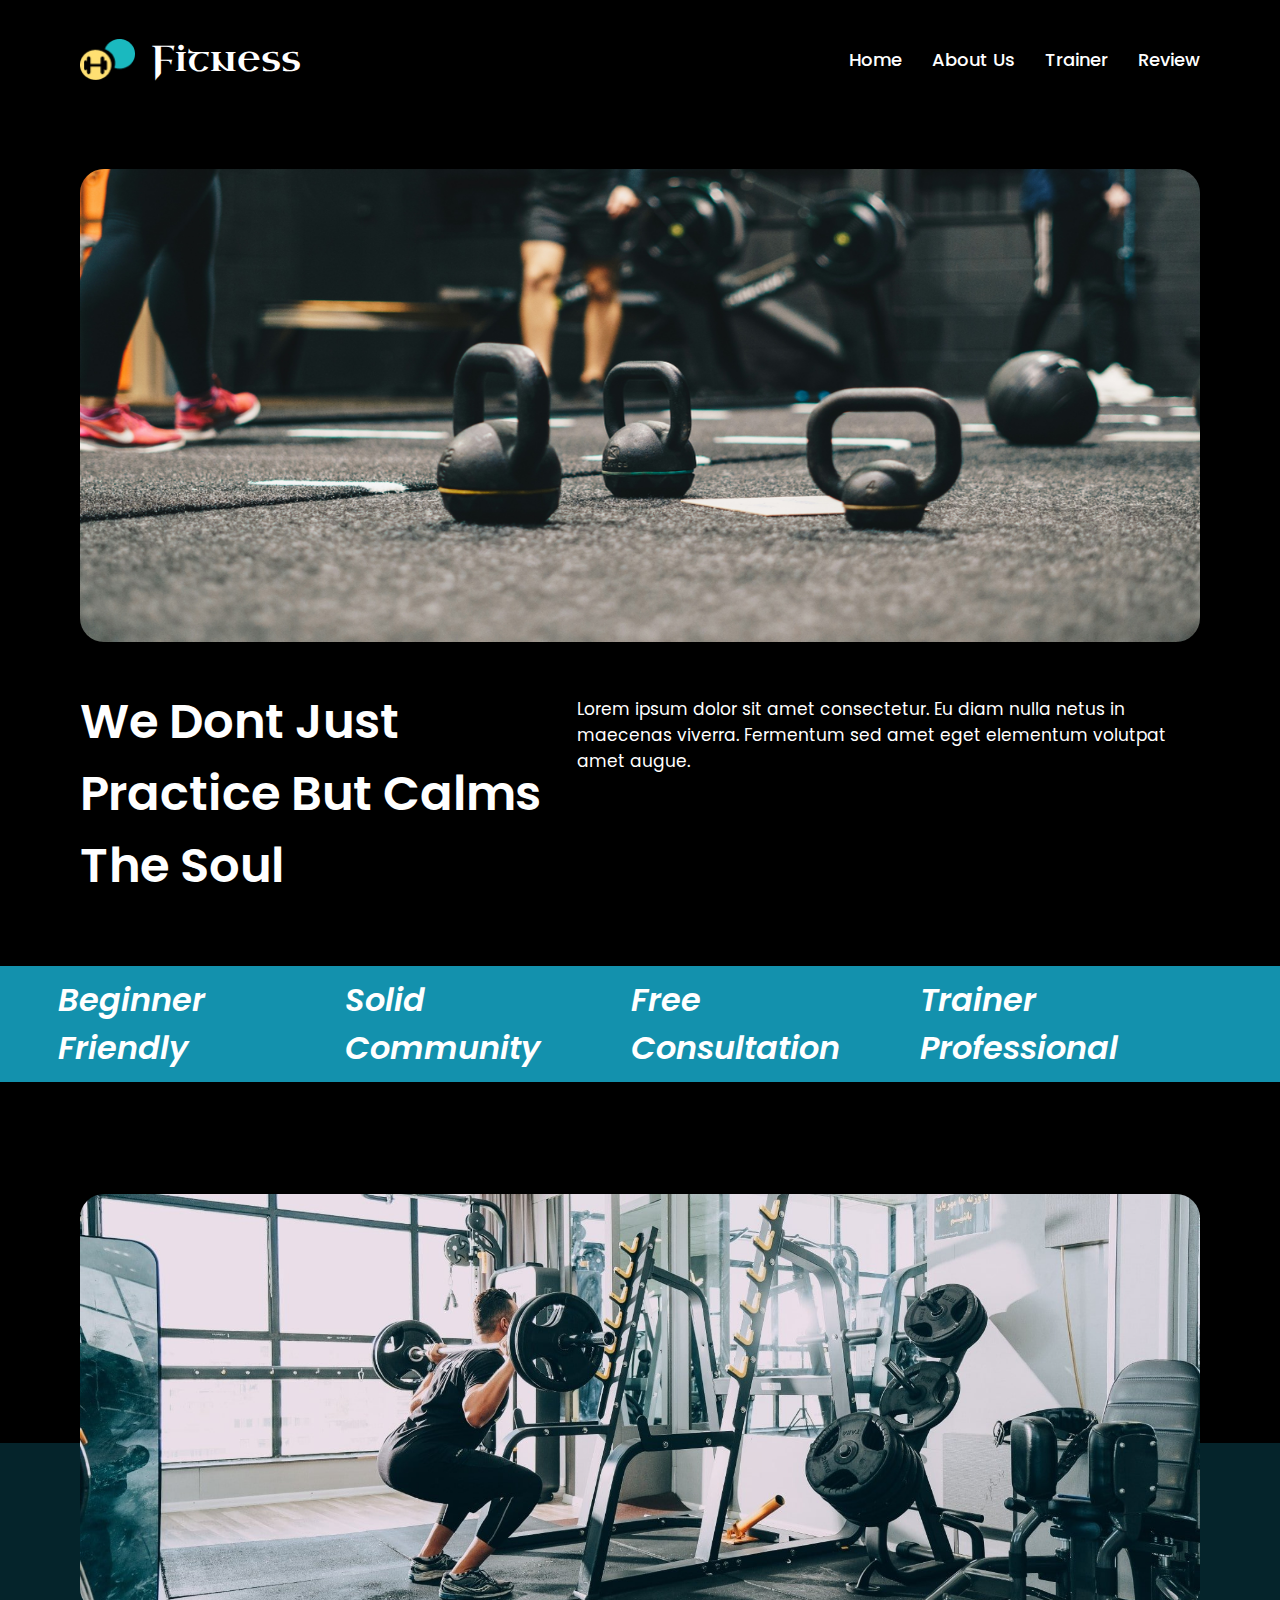
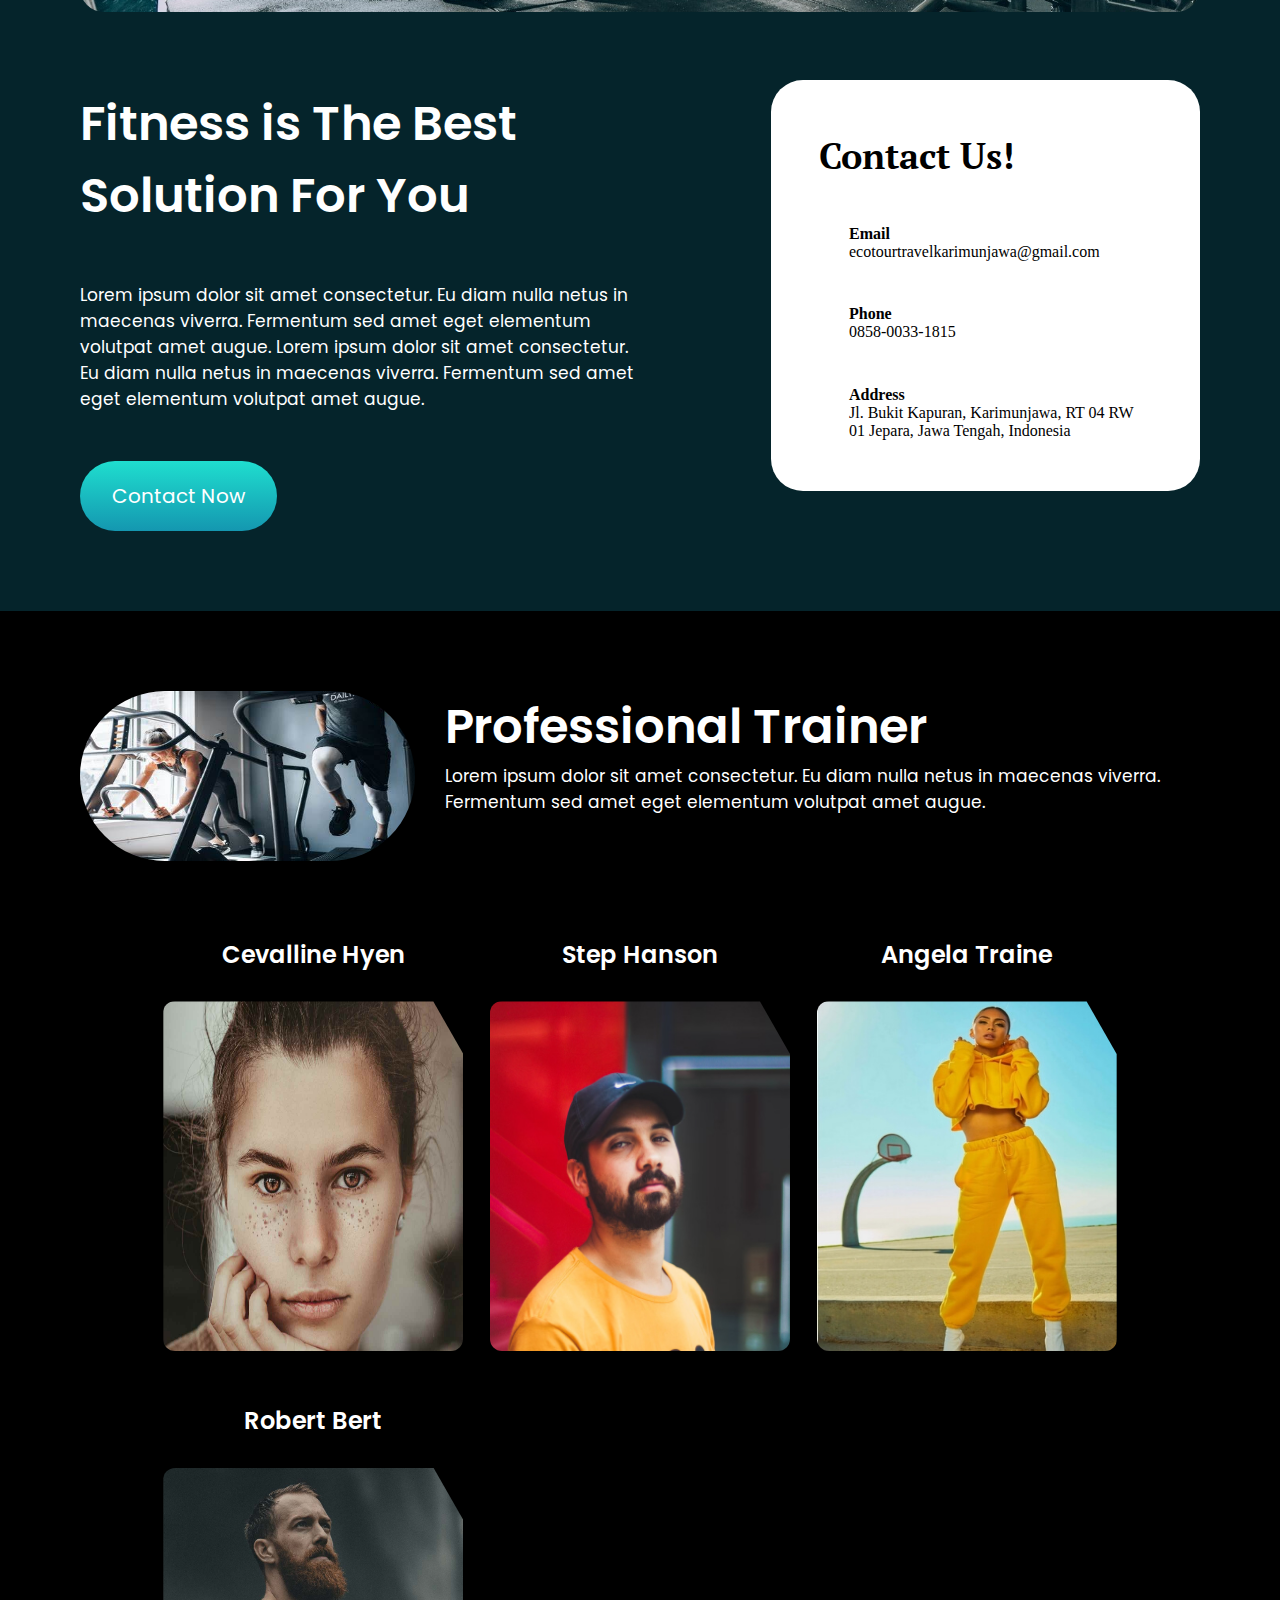
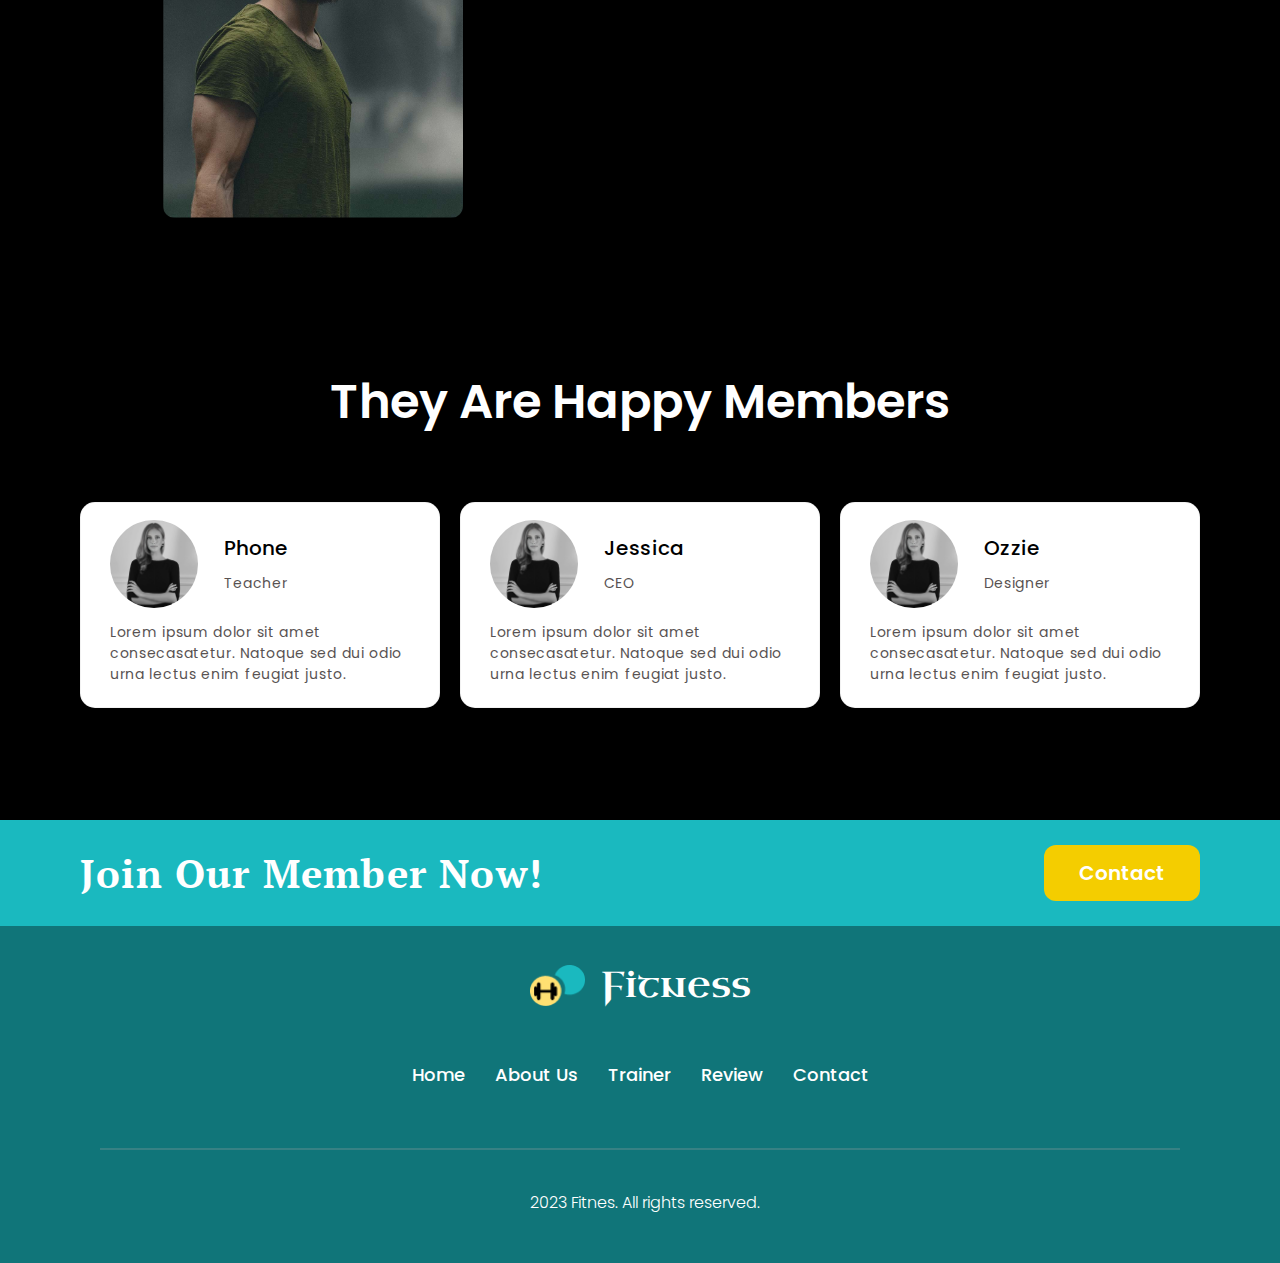
<file: index.html>
<!DOCTYPE html>
<html lang="en">
  <head>
    <meta charset="UTF-8" />
    <meta name="viewport" content="width=device-width, initial-scale=1.0" />
    <link rel="stylesheet" href="/assets/css/style.css" />
    <link
      rel="stylesheet"
      href="https://cdnjs.cloudflare.com/ajax/libs/font-awesome/6.6.0/css/all.min.css"
      integrity="sha512-Kc323vGBEqzTmouAECnVceyQqyqdsSiqLQISBL29aUW4U/M7pSPA/gEUZQqv1cwx4OnYxTxve5UMg5GT6L4JJg=="
      crossorigin="anonymous"
      referrerpolicy="no-referrer"
    />
    <title>Fitness</title>
  </head>
  <body>
    <div id="navbar-container"></div>

    <script>
      fetch("/components/navbar.html")
        .then((response) => response.text())
        .then((data) => {
          document.getElementById("navbar-container").innerHTML = data;
        });
    </script>

    <main>
      <section class="hero">
        <div class="hero-content">
          <img src="/assets/images/hero_img.png" alt="" />
          <div class="hero-text">
            <h1 class="title">We Dont Just Practice But Calms The Soul</h1>
            <p class="desc">
              Lorem ipsum dolor sit amet consectetur. Eu diam nulla netus in
              maecenas viverra. Fermentum sed amet eget elementum volutpat amet
              augue.
            </p>
          </div>
        </div>
      </section>
      <section class="benefits">
        <div class="benefits-content">
          <ul>
            <li><h2 class="benefits-text">Beginner Friendly</h2></li>
            <li><h2 class="benefits-text">Solid Community</h2></li>
            <li><h2 class="benefits-text">Free Consultation</h2></li>
            <li><h2 class="benefits-text">Trainer Professional</h2></li>
          </ul>
        </div>
      </section>
      <section class="about-us">
        <div class="aboutUs-content">
          <div class="video">
            <img src="/assets/images/aboutUsImg.jpg" alt="" />
            <i class="fa-solid fa-circle-play"></i>
          </div>
          <div class="information">
            <div class="contact">
              <h1 class="title">Fitness is The Best Solution For You</h1>
              <p class="desc">
                Lorem ipsum dolor sit amet consectetur. Eu diam nulla netus in
                maecenas viverra. Fermentum sed amet eget elementum volutpat
                amet augue. Lorem ipsum dolor sit amet consectetur. Eu diam
                nulla netus in maecenas viverra. Fermentum sed amet eget
                elementum volutpat amet augue.
              </p>
              <button class="contactBtn">
                <p>Contact Now</p>
              </button>
            </div>
            <div class="contactUs">
              <h3>Contact Us!</h3>
              <div class="contact-row">
                <i class="fa-solid fa-envelope"></i>
                <div class="contact-col">
                  <h4>Email</h4>
                  <p>ecotourtravelkarimunjawa@gmail.com</p>
                </div>
              </div>
              <div class="contact-row">
                <i class="fa-solid fa-phone"></i>
                <div class="contact-col">
                  <h4>Phone</h4>
                  <p>0858-0033-1815</p>
                </div>
              </div>
              <div class="contact-row">
                <i class="fa-solid fa-location-dot"></i>
                <div class="contact-col">
                  <h4>Address</h4>
                  <p>
                    Jl. Bukit Kapuran, Karimunjawa, RT 04 RW 01 Jepara, Jawa
                    Tengah, Indonesia
                  </p>
                </div>
              </div>
            </div>
          </div>
        </div>
      </section>
      <section class="trainer">
        <div class="trainer-row">
          <img src="assets/images/trainer_img.jpg" alt="" />
          <div class="trainer-col">
            <h1 class="title">Professional Trainer</h1>
            <p class="desc">
              Lorem ipsum dolor sit amet consectetur. Eu diam nulla netus in
              maecenas viverra. Fermentum sed amet eget elementum volutpat amet
              augue.
            </p>
          </div>
        </div>
        <div class="trainer-profile">
          <div class="trainer-profile-row">
            <div class="trainer-profile-col">
              <h3 class="name">Cevalline Hyen</h3>
              <img src="/assets/images/profile1.jpg" alt="" />
            </div>
            <div class="trainer-profile-col">
              <h3 class="name">Step Hanson</h3>
              <img src="/assets/images/profile2.jpg" alt="" />
            </div>
            <div class="trainer-profile-col">
              <h3 class="name">Angela Traine</h3>
              <img src="/assets/images/profile3.jpg" alt="" />
            </div>
            <div class="trainer-profile-col">
              <h3 class="name">Robert Bert</h3>
              <img src="/assets/images/profile4.jpg" alt="" />
            </div>
          </div>
        </div>
      </section>
      <section class="review">
        <div class="review-col">
          <h1 class="title">They Are Happy Members</h1>
          <div class="review-row">
            <div class="card">
              <div class="card-col">
                <div class="card-row">
                  <img src="assets/images/profile5.jpg" alt="" />
                  <div class="card-name">
                    <h1>Phone</h1>
                    <p>Teacher</p>
                  </div>
                </div>
                <p>
                  Lorem ipsum dolor sit amet consecasatetur. Natoque sed dui
                  odio urna lectus enim feugiat justo.
                </p>
              </div>
            </div>
            <div class="card">
              <div class="card-col">
                <div class="card-row">
                  <img src="assets/images/profile5.jpg" alt="" />
                  <div class="card-name">
                    <h1>Jessica</h1>
                    <p>CEO</p>
                  </div>
                </div>
                <p>
                  Lorem ipsum dolor sit amet consecasatetur. Natoque sed dui
                  odio urna lectus enim feugiat justo.
                </p>
              </div>
            </div>
            <div class="card">
              <div class="card-col">
                <div class="card-row">
                  <img src="assets/images/profile5.jpg" alt="" />
                  <div class="card-name">
                    <h1>Ozzie</h1>
                    <p>Designer</p>
                  </div>
                </div>
                <p>
                  Lorem ipsum dolor sit amet consecasatetur. Natoque sed dui
                  odio urna lectus enim feugiat justo.
                </p>
              </div>
            </div>
          </div>
        </div>
      </section>
      <footer>
        <div class="footer-col">
          <div class="join">
            <h1>Join Our Member Now!</h1>
            <button class="contactBtn2"><p>Contact</p></button>
          </div>
        </div>
        <div class="logo-footer">
          <img src="/assets/images/website_logo.png" alt="website_logo" />
          <h3>Fitness</h3>
        </div>
        <div class="footer-row">
          <ul class="link-row">
            <li><a href="">Home</a></li>
            <li><a href="">About Us</a></li>
            <li><a href="">Trainer</a></li>
            <li><a href="">Review</a></li>
            <li><a href="">Contact</a></li>
          </ul>
        </div>
        <div class="line"></div>
        <div class="copyright">
            <i class="fa-regular fa-copyright"></i>
            <p>2023 Fitnes. All rights reserved.</p>
        </div>
      </footer>
    </main>
  </body>
</html>
</file>
<file: assets/css/style.css>
@import url("https://fonts.googleapis.com/css2?family=Poppins:ital,wght@0,100;0,200;0,300;0,400;0,500;0,600;0,700;0,800;0,900;1,100;1,200;1,300;1,400;1,500;1,600;1,700;1,800;1,900&display=swap");
@import url("https://fonts.googleapis.com/css2?family=Poppins:ital,wght@0,100;0,200;0,300;0,400;0,500;0,600;0,700;0,800;0,900;1,100;1,200;1,300;1,400;1,500;1,600;1,700;1,800;1,900&family=Uncial+Antiqua&display=swap");
@import url("https://fonts.googleapis.com/css2?family=PT+Serif:ital,wght@0,400;0,700;1,400;1,700&display=swap");

:root {
  --primary-color: #1391ad;
  --accent-color: #f4cd00;
}

html,
body {
  background-color: black;
  height: 100%;
  margin: 0;
  padding: 0;
}

body::-webkit-scrollbar {
  display: none;
  margin: 0;
  padding: 0%;
}

header {
  top: 0;
  z-index: 1000;
  display: flex;
  align-items: center;
  padding: 0rem 5rem;
  justify-content: space-between;
  background-color: black;
  box-shadow: 0px 4px 4px rgba(0, 0, 0, 0.1);
}

.logo {
  display: flex;
  align-items: center;
}

.logo img {
  height: 41px;
  width: 55px;
}

.logo h3 {
  margin-left: 1rem;
  color: white;
  font-size: 36px;
  font-weight: 400;
  font-family: "Uncial Antiqua", sans-serif;
}

nav ul {
  list-style-type: none;
  margin: 0;
  padding: 0;
  display: flex;
}

nav ul li {
  margin-left: 30px;
}

nav ul li a {
  text-decoration: none;
  color: white;
  font-size: 18px;
  font-family: "Poppins";
  font-weight: 500;
}

nav ul li a:hover {
  color: #ddd;
}

.hero {
  margin-top: 50px;
  display: flex;
  align-items: center;
  justify-content: center;
}

.hero .hero-content {
  width: 100%;
  padding: 0 5rem;
}

.hero .hero-content img {
  width: 100%;
  height: auto;
  border-radius: 24px;
  max-height: 473px;
}

.hero-text {
  display: flex;
  align-items: flex-start;
  justify-content: space-between;
}

.title {
  font-family: "Poppins";
  font-weight: 600;
  font-size: 48px;
  color: white;
  margin-top: 40px;
}

.desc {
  font-family: "Poppins";
  font-weight: 400;
  font-size: 17px;
  color: white;
  margin-top: 50px;
}

.benefits-text {
  font-family: "Poppins";
  font-size: 32px;
  font-weight: 600;
  font-style: italic;
  color: white;
  margin: 10px;
}

.benefits .benefits-content ul {
  justify-content: space-between;
}

.benefits {
  background-color: var(--primary-color);
  margin-top: 2rem;
}

.benefits-content {
  padding: 0 3rem;
}

.benefits ul {
  list-style-type: none;
  margin: 0;
  padding: 0;
  display: flex;
}

.about-us {
  padding-top: 5rem;
  padding-bottom: 3rem;
  margin-top: 2rem;
  display: absolute;
  align-items: center;
  justify-content: center;
  background: linear-gradient(to bottom, black 30%, #05242b 30%);
}

.aboutUs-content {
  width: 100%;
}

.video {
  cursor: pointer;
  align-items: center;
  justify-content: center;
  position: relative;
  padding: 0 5rem;
}

.video img {
  width: 100%;
  height: auto;
  border-radius: 24px;
  max-height: 473px;
}

.video i {
  position: absolute;
  top: 50%;
  left: 50%;
  transform: translate(-50%, -50%);
  font-size: 50px;
  color: red;
  pointer-events: none;
}

.information {
  padding: 2rem 5rem;
  align-items: start;
  display: flex;
  justify-content: space-between;
}

.contact {
  width: 50%;
}

.contactBtn {
  margin-top: 2rem;
  border-radius: 50px;
  padding: 0 2rem;
  border: none;
  cursor: pointer;
  background: linear-gradient(to bottom, #1fdecf, #1497b0);
}

.contactBtn p {
  font-family: "Poppins";
  font-size: 20px;
  color: white;
  font-weight: 400;
}

.contactUs h3 {
  text-align: center;
  font-family: "PT serif";
  color: black;
  font-size: 36px;
  font-weight: 600;
}

.contactUs {
  margin-top: 2rem;
  width: 333px;
  height: auto;
  padding: 1rem 3rem;
  background-color: white;
  align-items: start;
  flex-direction: column;
  display: flex;
  justify-content: start;
  border-radius: 2rem;
}

.contact-row {
  margin-top: 0.6rem;
  display: flex;
  justify-items: center;
  align-items: center;
  margin-bottom: 35px;
}

.contact-row i {
  font-size: 25px;
  margin-right: 30px;
  align-items: center;
  text-align: center;
  justify-content: center;
}

.contact-col {
  display: flex;
  flex-direction: column;
  justify-content: center;
}

.contact-col h4 {
  margin: 0;
}

.contact-col p {
  margin: 0;
}

.trainer {
  padding: 5rem 5rem;
}

.trainer-row img {
  width: 50%;
  height: 170px;
  margin-right: 30px;
  border-radius: 214px;
}

.trainer-row {
  justify-items: center;
  align-items: start;
  display: flex;
  flex-direction: row;
}

.trainer-col h1 {
  margin: 0%;
}

.trainer-col p {
  margin: 0%;
}

.trainer-profile-col img {
  height: 350px;
  width: 300px;
  border-radius: 12px;
  clip-path: polygon(0 0, 90% 0, 100% 15%, 100% 100%, 0% 100%);
}

.trainer-profile-col h3 {
  font-family: "Poppins";
  font-style: normal;
  font-weight: 600;
  font-size: 24px;
  line-height: 184%;
  color: #ffffff;
}

.trainer-profile {
  margin-top: 1rem;
}

.trainer-profile-row {
  display: flex;
  justify-content: space-between;
  justify-content: center;
  align-items: center;
  gap: 2rem;
  padding: 2rem 5rem;
}

.review-col h1 {
  text-align: center;
  margin: 2rem 5rem;
}

.card {
  height: 200;
  width: 400;
  background-color: white;
  border-radius: 15;
}
.card-row img {
  border-radius: 50%;
  width: 88px;
  height: 88px;
}

.card-name {
  text-align: start;
  display: flex;
  flex-direction: column;
  align-items: start;
  gap: 10px;
  margin-left: 1.6rem;
}

.card-name h1 {
  font-family: "Poppins";
  font-style: normal;
  font-weight: 500;
  font-size: 20px;
  line-height: 30px;
  letter-spacing: 0.03em;
  color: #000000;
  margin: 0;
}

.card-name p {
  font-family: "Poppins";
  font-style: normal;
  font-weight: 400;
  font-size: 14px;
  line-height: 21px;
  letter-spacing: 0.03em;
  color: #000000;
  margin: 0;
}

.card-row {
  display: flex;
  flex-direction: row;
  text-align: center;
  align-items: center;
}

.card-col p {
  font-family: "Poppins";
  font-style: normal;
  font-weight: 400;
  font-size: 14px;
  line-height: 21px;
  letter-spacing: 0.05em;
  color: #585252;
}

.review-row {
  display: flex;
  flex-direction: row;
  justify-content: space-between;
  gap: 20px;
  padding: 2rem 5rem;
}

.card {
  box-sizing: border-box;
  display: flex;
  flex-direction: column;
  align-items: flex-start;
  padding: 17px 29px;
  gap: 21px;
  width: 398px;
  height: 206px;
  background: #ffffff;
  border: 1px solid rgba(0, 0, 0, 0.05);
  box-shadow: 0px 4px 4px rgba(0, 0, 0, 0.15);
  border-radius: 15px;
}

.join h1 {
  left: 4.72%;
  right: 58.96%;
  top: 5.35%;
  bottom: 80.48%;
  font-family: "PT Serif";
  font-style: normal;
  font-weight: 700;
  font-size: 40px;
  line-height: 53px;
  letter-spacing: 0.03em;
  color: #ffffff;
}

.contactBtn2 {
  height: 56;
  width: 157;
  display: flex;
  flex-direction: row;
  align-items: flex-start;
  padding: 13px 35px;
  gap: 10px;
  background: var(--accent-color);
  border-radius: 12px;
  border: none;
  cursor: pointer;
}

.contactBtn2 p {
  margin: 0;
  font-family: "Poppins";
  font-size: 20px;
  font-weight: 600;
  color: white;
}

.join {
  margin-top: 5rem;
  background-color: #1ab9bf;
  display: flex;
  flex-direction: row;
  justify-content: space-between;
  align-items: center;
  padding: 0 5rem;
}

.footer-col {
  justify-content: center;
  align-items: center;
  text-align: center;
}

.logo-footer {
  display: flex;
  align-items: center;
  justify-content: center;
}

.logo-footer img {
  height: 41px;
  width: 55px;
}

.logo-footer h3 {
  margin-left: 1rem;
  color: white;
  font-size: 36px;
  font-weight: 400;
  font-family: "Uncial Antiqua", sans-serif;
}

.footer-row ul {
  list-style-type: none;
  margin: 0;
  padding: 0;
  display: flex;
}

.footer-row ul li {
  margin-left: 15px;
  margin-right: 15px;
}

.footer-row ul li a {
  text-decoration: none;
  color: white;
  font-size: 18px;
  font-family: "Poppins";
  font-weight: 500;
}

.footer-row ul li a:hover {
  color: #ddd;
}

.link-row {
  justify-content: center;
}

.footer-row {
  margin-top: 1rem;
}

.line {
  height: 2px;
  background-color: #aaa6a640;
  margin-left: 100px;
  margin-right: 100px;
  margin-top: 60px;
}

.copyright i {
  font-size: 15px;
  color: white;
}

.copyright p {
  font-family: "Poppins";
  font-size: 16px;
  font-weight: 300;
  margin-left: 10px;
}

.copyright {
  margin-top: 1.5rem;
  display: flex;
  flex-direction: row;
  text-align: center;
  justify-content: center;
  align-items: center;
  color: white;
}

footer {
  background-color: #1ab9bfa1;
  padding-bottom: 2rem;
}

.sidebar {
  position: fixed;
  top: 0;
  left: -250px;
  width: 250px;
  height: 100%;
  background-color: #333;
  color: white;
  transition: left 0.3s ease;
  z-index: 1000;
}

.sidebar.active {
  left: 100;
}

.sidebar ul {
  list-style-type: none;
  padding: 0;
  margin: 0;
}

.sidebar ul li {
  padding: 15px;
}

.sidebar ul li a {
  text-decoration: none;
  color: white;
  font-size: 18px;
}

.toggle-sidebar {
  display: none;
}

@media only screen and (max-width: 1300px) {
  .about-us {
    padding-top: 5rem;
    padding-bottom: 3rem;
    margin-top: 2rem;
    display: absolute;
    align-items: center;
    justify-content: center;
    background: linear-gradient(to bottom, black 30%, #05242b 30%);
  }
  .trainer-profile-row {
    display: grid;
    grid-template-columns: repeat(3, 1fr);
    gap: 20px;
    justify-items: center;
    align-items: center;
  }

  .trainer-profile-col h3 {
    font-family: "Poppins", sans-serif;
    font-style: normal;
    font-weight: 600;
    font-size: 24px;
    line-height: 184%;
    text-align: center;
    color: #ffffff;
  }
}

@media only screen and (max-width: 1200px) {
  nav {
    display: none;
  }

  .about-us {
    padding-top: 5rem;
    padding-bottom: 3rem;
    margin-top: 1rem;
    display: absolute;
    align-items: center;
    justify-content: center;
    background: linear-gradient(to bottom, black 20%, #05242b 20%);
  }

  .toggle-sidebar {
    display: block;
    background: none;
    border: none;
    color: white;
    font-size: 24px;
    cursor: pointer;
    margin-left: auto;
  }

  .hero-text {
    display: flex;
    margin: 0;
    align-items: flex-start;
    flex-direction: column;
    justify-content: space-between;
  }

  .hero-text p {
    margin: 0%;
  }

  .benefits-text {
    font-family: "Poppins";
    font-size: 26px;
    font-weight: 600;
    font-style: italic;
    color: white;
    margin: 10px;
  }

  .benefits .benefits-content ul {
    justify-content: space-between;
  }

  .benefits {
    background-color: var(--primary-color);
    margin-top: 2rem;
  }

  .benefits-content {
    padding: 0 3rem;
  }

  .benefits ul {
    list-style-type: none;
    margin: 0;
    padding: 0;
    display: flex;
    flex-direction: column;
    text-align: center;
  }

  .information {
    padding: 2rem 5rem;
    align-items: center;
    display: flex;
    flex-direction: column;
    justify-content: space-between;
  }
  .contact {
    width: 100%;
  }
  .contactUs {
    margin-top: 2rem;
    width: auto;
    height: 400px;
    padding: 1rem 3rem;
    background-color: white;
    align-items: start;
    flex-direction: column;
    display: flex;
    justify-content: center;
    border-radius: 2rem;
  }

  .join {
    margin-top: 5rem;
    background-color: #1ab9bf;
    display: flex;
    flex-direction: column;
    justify-content: space-between;
    align-items: center;
    padding: 0 5rem 0rem 5rem;
  }

  .join h1 {
    font-family: "PT Serif";
    font-style: normal;
    font-weight: 700;
    font-size: 26px;
    line-height: 53px;
    letter-spacing: 0.03em;
    color: #ffffff;
  }

  .trainer-profile-row {
    display: grid;
    grid-template-columns: repeat(2, 1fr);
    gap: 20px;
    justify-items: center;
    align-items: center;
  }

  .trainer-profile-col h3 {
    font-family: "Poppins", sans-serif;
    font-style: normal;
    font-weight: 600;
    font-size: 24px;
    line-height: 184%;
    text-align: center;
    color: #ffffff;
  }

  .contactBtn2 {
    height: 46;
    width: 147;
    padding: 13px 35px;
    margin-bottom: 2rem;
    gap: 10px;
    background: var(--accent-color);
    border-radius: 11px;
    border: none;
    cursor: pointer;
  }
  .review-row {
    display: grid;
    grid-template-columns: repeat(2, 1fr);
    gap: 20px;
    padding: 20px;
    margin: 0 5rem;
    justify-items: center;
    align-items: center;
  }
}

@media only screen and (max-width: 1000px) {

  .hero-text h1{
    font-size: 30px;
  }

  .hero-text p{
    font-size: 15px;
  }

  .benefits-text{
    font-size: 20px;
  }
  .about-us {
    margin-top: 0;
    background: linear-gradient(to bottom, black 10%, #05242b 10%);
  }
  
  .contact h1{
    margin: 0;
    font-size: 30px;
  }

  .contact p{
    margin-top: 1rem;
    font-size: 15px;
  }

  .trainer-row {
    margin: 0%;
    justify-content: center;
    align-items: center;
    text-align: center;
    display: flex;
    flex-direction: column;
  }

  .benefits{
    margin-top: 2rem;
  }

  .trainer-col {
    margin-top: 5rem;
  }

  .trainer{
    margin-top: 1rem;
  }

  .trainer-row img {
    width: 80%;
    height: 200px;
    border-radius: 230px;
    margin: 0%;
  }

  .trainer-col h1 {
    margin: 0%;
    padding-left: 0;
    font-size: 30px;
  }

  .trainer-col p {
    margin: 0%;
    padding-left: 0;
    font-size: 15px;
  }
  .trainer {
    padding: 2rem;
    align-items: center;
    display: flex;
    flex-direction: column;
    justify-content: space-between;
  }

  .trainer-profile-row {
    display: flex;
    flex-direction: column;
    justify-content: space-between;
    justify-content: center;
    align-items: center;
  }
  .trainer-profile-col h3 {
    font-family: "Poppins";
    font-style: normal;
    font-weight: 600;
    font-size: 24px;
    line-height: 184%;
    text-align: center;
    color: #ffffff;
  }
  .review-row {
    display: flex;
    flex-direction: column;
    justify-content: space-between;
    align-items: center;
    gap: 20px;
    padding: 20px;
  }

  .review-col h1{
    font-size: 30px;
  }
}
</file>
